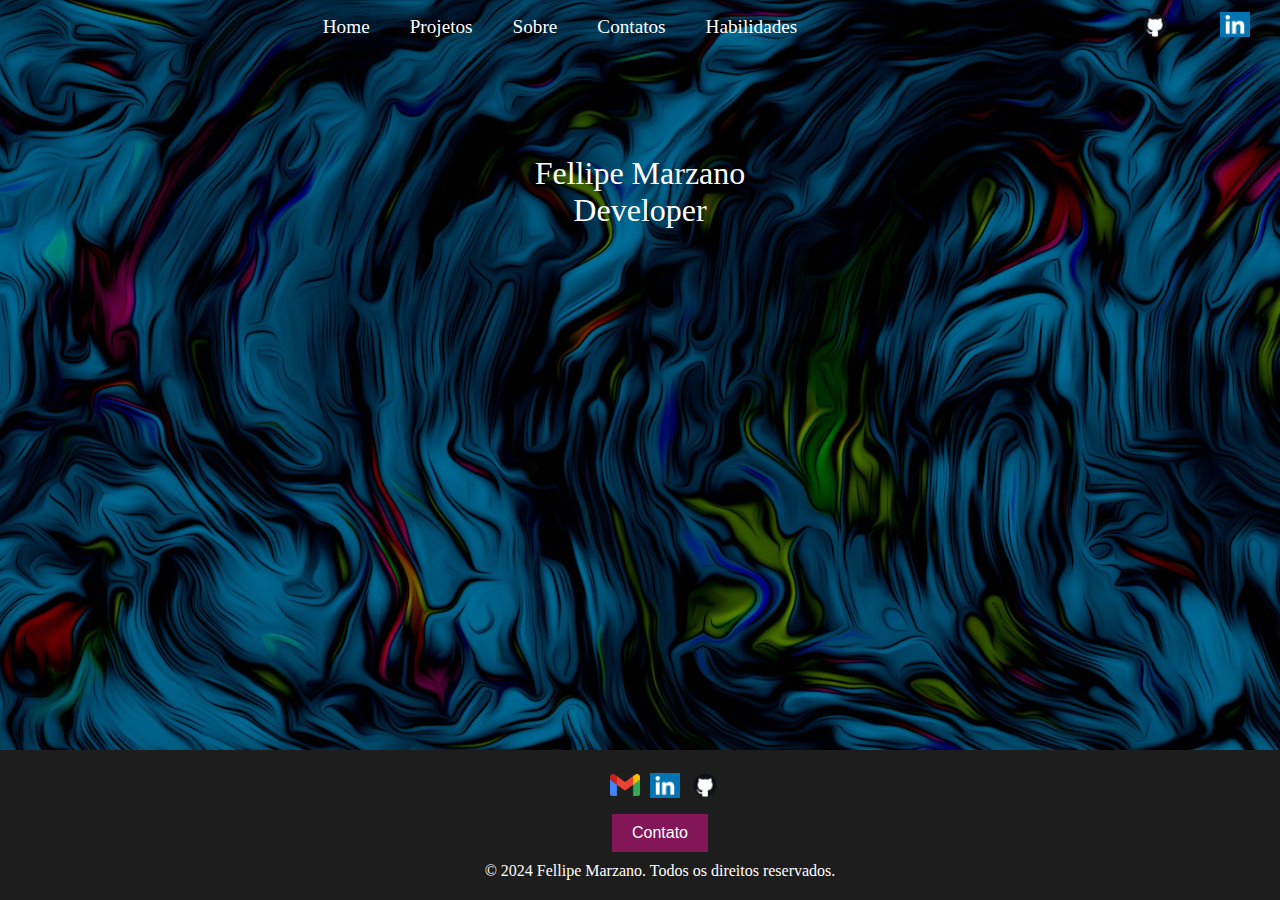
<file: index.html>
<!DOCTYPE html>
<html lang="pt-BR">
<head>
    <meta charset="UTF-8">
    <meta name="viewport" content="width=device-width, initial-scale=1.0">
    <title>Home</title>
    <link rel="stylesheet" href="home.css">
</head>
<body>
    <div class="menu">
        <div class="menu-links">
            <a href="index.html">Home</a>
            <a href="projetos.html">Projetos</a>
            <a href="sobre.html">Sobre</a>
            <a href="contatos.html">Contatos</a>
            <a href="habilidades.html">Habilidades</a>
        </div>
        <div class="imagens">
            <a href="https://github.com/fellipemj" target="_blank">
                <img src="github.png" alt="GitHub">
            </a>
            <a href="https://www.linkedin.com/in/fellipe-marzano-7a4542336/" target="_blank">
                <img src="linkedin.png" alt="LinkedIn">
            </a>
            
        </div>
    </div>

    <div class="nome_centro">
        <div>Fellipe Marzano</div>
        <div>Developer</div>
    </div>

    <footer class="rodape">
        <div class="imagens">
            <a href="mailto:fellipemarzj@gmail.com">
                <img src="gmail.png" alt="Gmail">
            </a>
            <a href="https://www.linkedin.com/in/fellipe-marzano-7a4542336/" target="_blank">
                <img src="linkedin.png" alt="LinkedIn">
            </a>
            <a href="https://github.com/fellipemj" target="_blank">
                <img src="github.png" alt="GitHub">
            </a>
        </div>
        <button class="contato">Contato</button>
        <div>&copy; 2024 Fellipe Marzano. Todos os direitos reservados.</div>
    </footer>
</body>
</html>
</file>
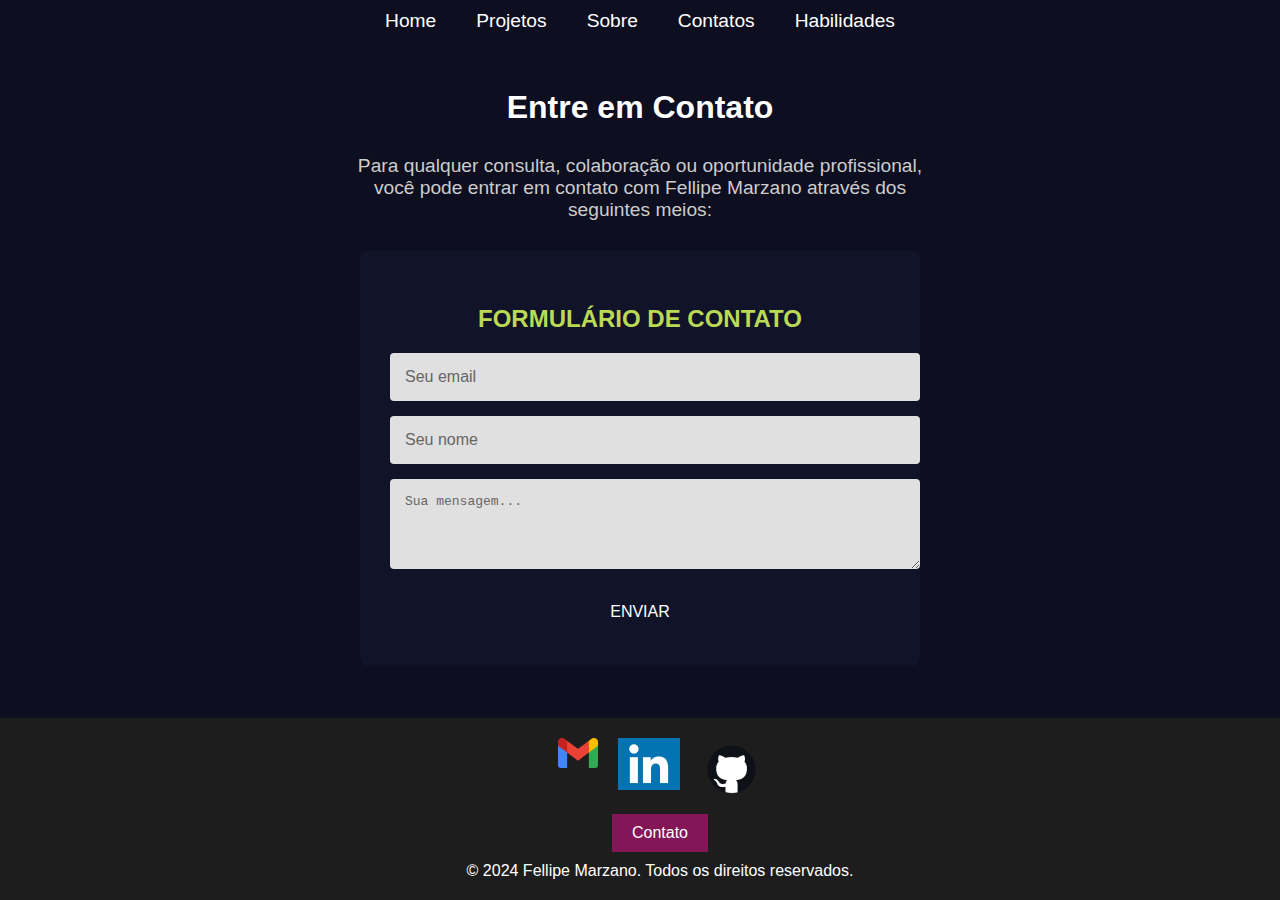
<file: contatos.html>
<!DOCTYPE html>
<html lang="pt-br">
<head>
    <meta charset="UTF-8">
    <meta name="viewport" content="width=device-width, initial-scale=1.0">
    <link rel="stylesheet" href="contatos.css">
    <title>Contato</title>
</head>
<body>
    <div class="menu">
        <div class="menu-links">
            <a href="index.html">Home</a>
            <a href="projetos.html">Projetos</a>
            <a href="sobre.html">Sobre</a>
            <a href="contatos.html">Contatos</a>
            <a href="habilidades.html">Habilidades</a>
        </div>
    </div>

    <div class="container">
        <h2>Entre em Contato</h2>
        <p>Para qualquer consulta, colaboração ou oportunidade profissional, você pode entrar em contato com Fellipe Marzano através dos seguintes meios:</p>
        
        <div class="form-container">
            <h3>FORMULÁRIO DE CONTATO</h3>
            <form action="#" method="post">
                <input type="email" class="form-input" placeholder="Seu email" required>
                <input type="text" class="form-input" placeholder="Seu nome" required>
                <textarea class="form-input" placeholder="Sua mensagem..." rows="4" required></textarea>
                <button type="submit" class="submit-btn">ENVIAR</button>
            </form>
        </div>
    </div>

    <footer class="rodape">
        <div class="imagens">
            <a href="mailto:fellipemarzj@gmail.com" aria-label="Enviar um email">
                <img src="gmail.png" alt="Gmail">
            </a>
            <a href="https://www.linkedin.com/in/fellipe-marzano-7a4542336/" target="_blank" aria-label="LinkedIn">
                <img src="linkedin.png" alt="LinkedIn">
            </a>
            <a href="https://github.com/fellipemj" target="_blank" aria-label="GitHub">
                <img src="github.png" alt="GitHub">
            </a>
        </div>
        <button class="contato">Contato</button>
        <div>&copy; 2024 Fellipe Marzano. Todos os direitos reservados.</div>
    </footer>
</body>
</html>
</file>
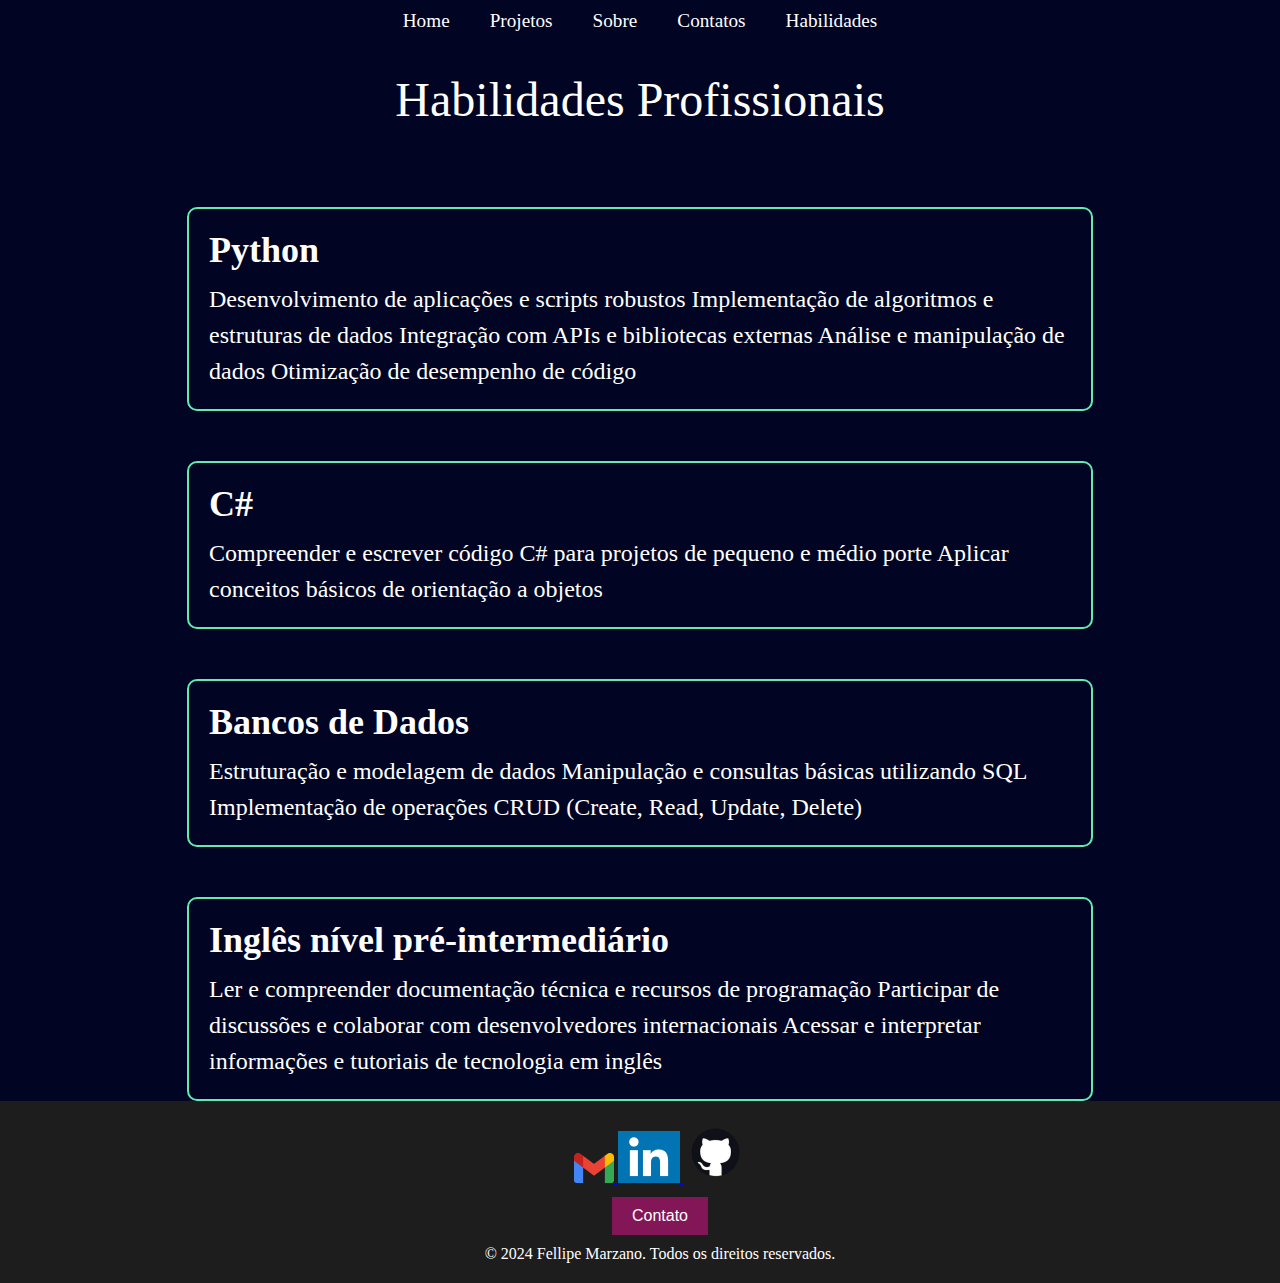
<file: habilidades.html>
<!DOCTYPE html>
<html lang="en">
<head>
    <meta charset="UTF-8">
    <meta name="viewport" content="width=device-width, initial-scale=1.0">
    <title>Document</title>
    <link rel="stylesheet" href="habilidades.css">
</head>
<body>
    <div class="menu">
        <div class="menu-links">
            <a href="index.html">Home</a>
            <a href="projetos.html">Projetos</a>
            <a href="sobre.html">Sobre</a>
            <a href="contatos.html">Contatos</a>
            <a href="habilidades.html">Habilidades</a>
        </div>
    </div>

    <div class="habilidade">Habilidades Profissionais</div>
    <div class="rectangle">
        <h1>Python</h1>
        <p>Desenvolvimento de aplicações e scripts robustos
            Implementação de algoritmos e estruturas de dados
            Integração com APIs e bibliotecas externas
            Análise e manipulação de dados
            Otimização de desempenho de código</p>
    </div>

    <div class="rectangle">
        <h1>C#</h1>
        <p>  Compreender e escrever código C# para projetos de pequeno e médio porte
            Aplicar conceitos básicos de orientação a objetos</p>
    </div>

    <div class="rectangle">
        <h1>Bancos de Dados</h1>
        <p>Estruturação e modelagem de dados
            Manipulação e consultas básicas utilizando SQL
            Implementação de operações CRUD (Create, Read, Update, Delete)</p>
    </div>

    <div class="rectangle">
        <h1>Inglês
            nível pré-intermediário 
        </h1>
        <p>
            Ler e compreender documentação técnica e recursos de programação
            Participar de discussões e colaborar com desenvolvedores internacionais
            Acessar e interpretar informações e tutoriais de tecnologia em inglês</p>
    </div>

    <footer class="rodape">
        <div class="imagens">
            <a href="mailto:fellipemarzj@gmail.com">
                <img src="gmail.png" alt="Gmail">
            </a>
            <a href="https://www.linkedin.com/in/fellipe-marzano-7a4542336/" target="_blank">
                <img src="linkedin.png" alt="LinkedIn">
            </a>
            <a href="https://github.com/fellipemj" target="_blank">
                <img src="github.png" alt="GitHub">
            </a>
        </div>
        <button class="contato">Contato</button>
        <div>&copy; 2024 Fellipe Marzano. Todos os direitos reservados.</div>
    </footer>
</body>
</html>
</file>
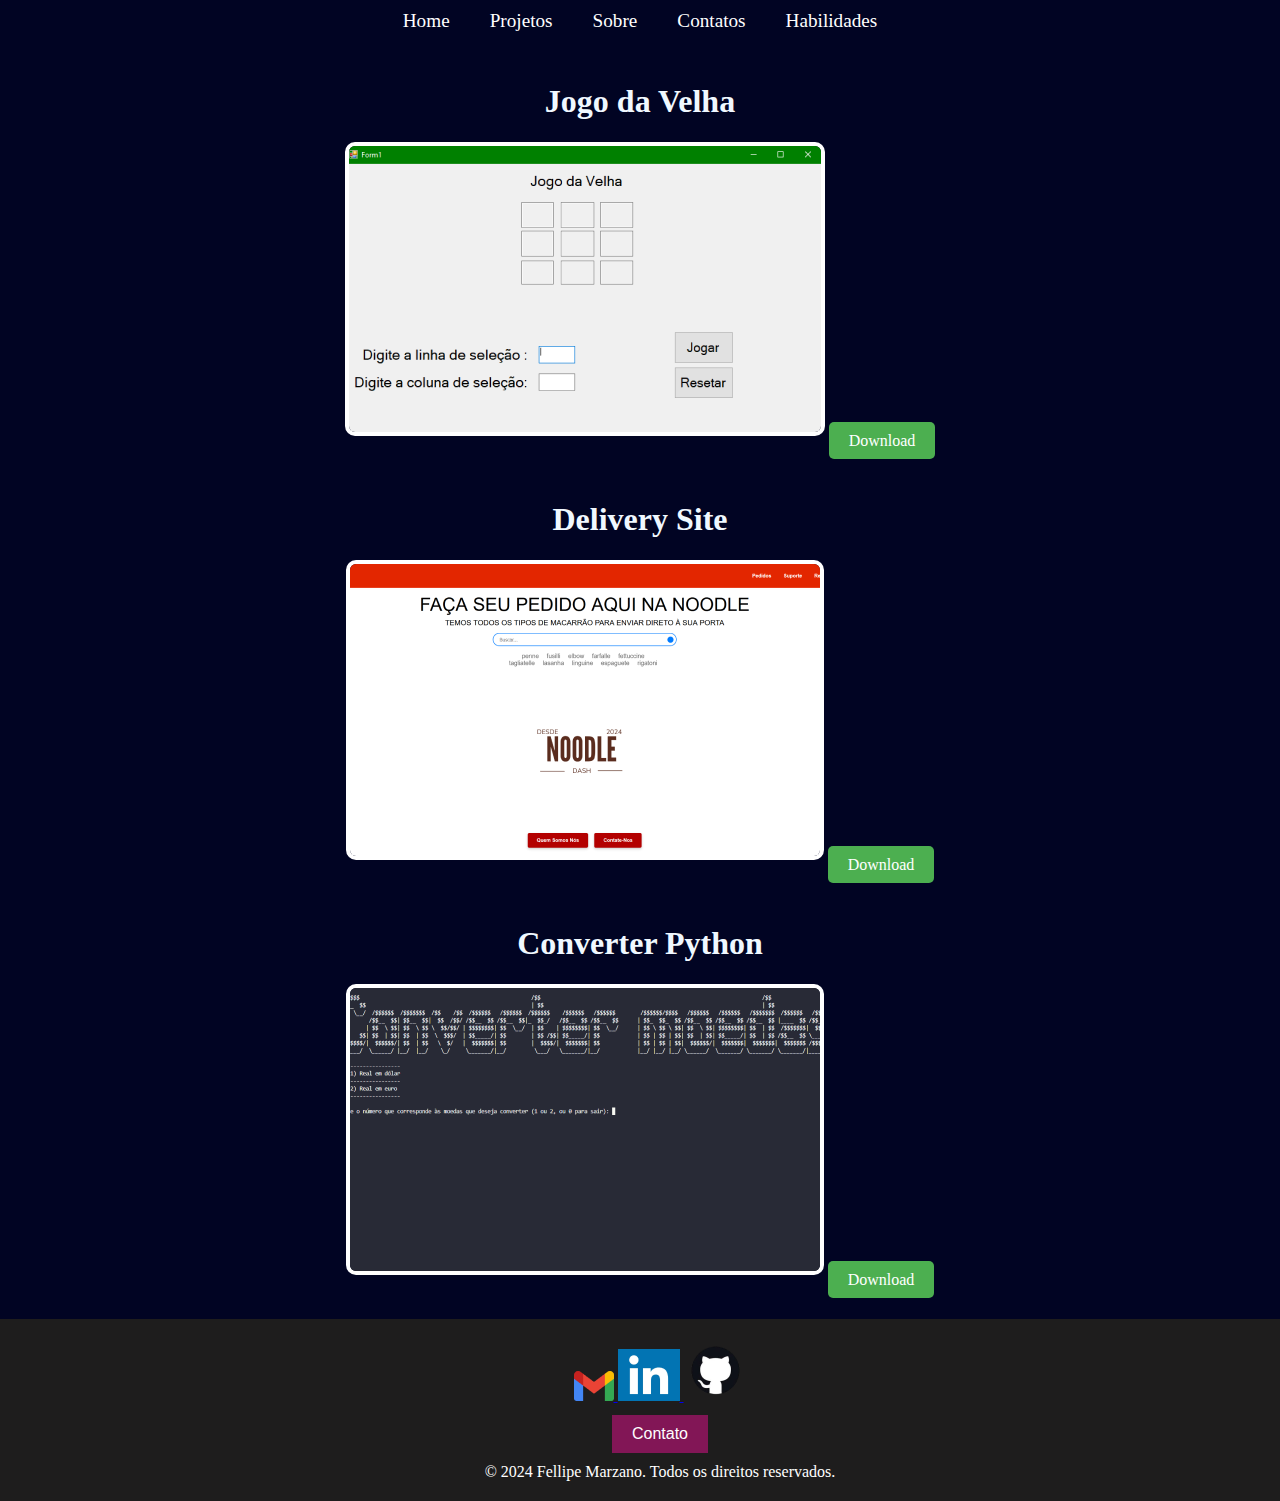
<file: projetos.html>
<!DOCTYPE html>
<html lang="en">
<head>
    <meta charset="UTF-8">
    <meta name="viewport" content="width=device-width, initial-scale=1.0">
    <title>Projetos</title>
    <link rel="stylesheet" href="projetos.css">
</head>
<body>
    <div class="menu">
        <div class="menu-links">
            <a href="index.html">Home</a>
            <a href="projetos.html">Projetos</a>
            <a href="sobre.html">Sobre</a>
            <a href="contatos.html">Contatos</a>
            <a href="habilidades.html">Habilidades</a>
        </div>
    </div>

    <div class="project-container">
        <div class="project-item">
            <h1>Jogo da Velha</h1>
            <img src="projeto1.png" alt="Imagem do projeto Delivery Site" class="project-image">
            <a href="https://github.com/Fellipemj/jogo-da-velha" download class="download-button">Download</a>
        </div>

        <div class="project-item">
            <h1>Delivery Site</h1>
            <img src="projeto2.png" alt="Imagem do projeto Jogo da Velha" class="project-image">
            <a href="https://github.com/Fellipemj/DELIVERY-SITE" download class="download-button">Download</a>
        </div>

        <div class="project-item">
            <h1>Converter Python</h1>
            <img src="projeto3.png" alt="Imagem do projeto Converter Python" class="project-image">
            <a href="https://github.com/Fellipemj/coverter-moedas" download class="download-button">Download</a>
        </div>
    </div>

    <footer class="rodape">
        <div class="imagens">
            <a href="mailto:fellipemarzj@gmail.com">
                <img src="gmail.png" alt="Gmail">
            </a>
            <a href="https://www.linkedin.com/in/fellipe-marzano-7a4542336/" target="_blank">
                <img src="linkedin.png" alt="LinkedIn">
            </a>
            <a href="https://github.com/fellipemj" target="_blank">
                <img src="github.png" alt="GitHub">
            </a>
        </div>
        <button class="contato">Contato</button>
        <div>&copy; 2024 Fellipe Marzano. Todos os direitos reservados.</div>
    </footer>
</body>
</html>
</file>
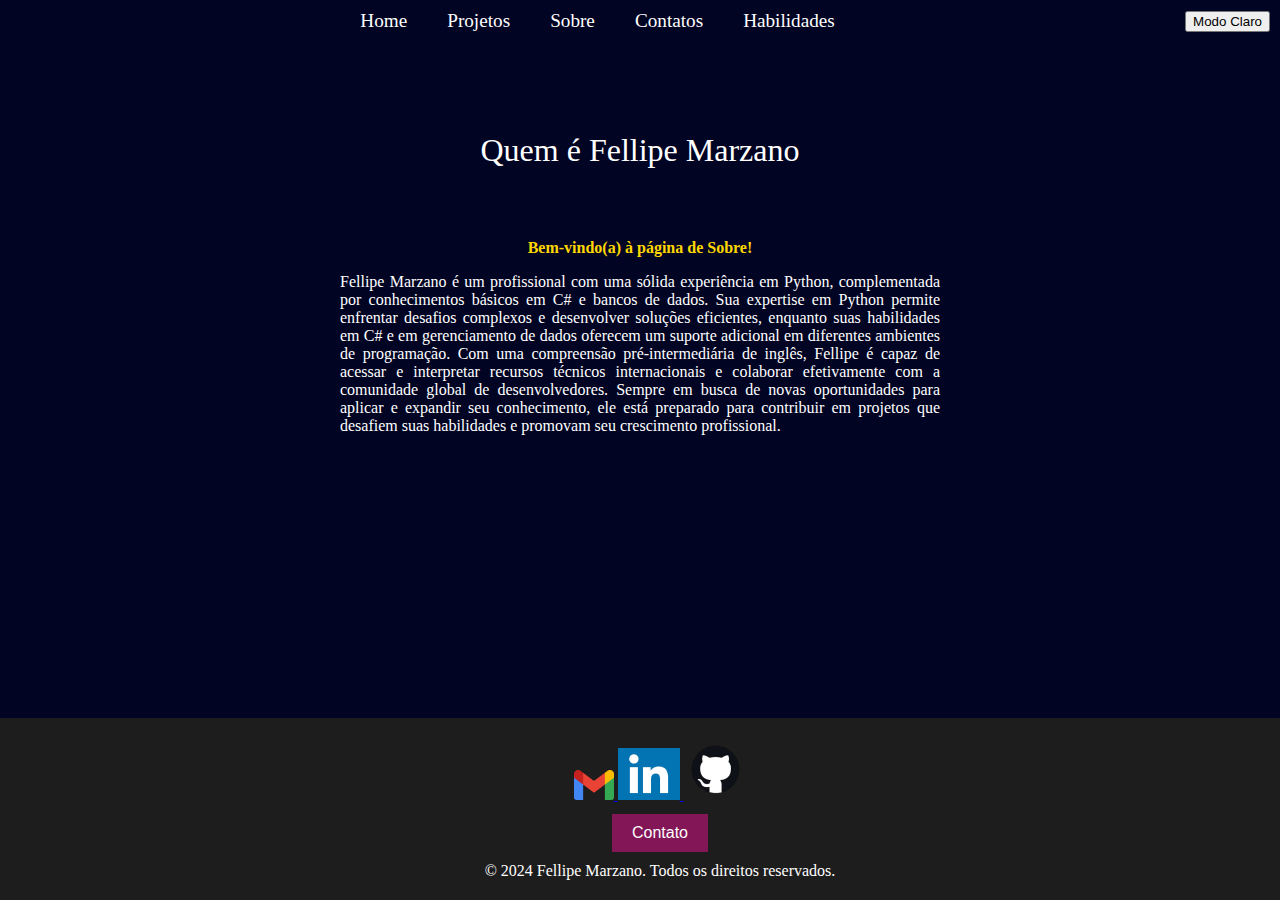
<file: sobre.html>
<!DOCTYPE html>
<html lang="pt-BR">
<head>
    <meta charset="UTF-8">
    <meta name="viewport" content="width=device-width, initial-scale=1.0">
    <title>Sobre</title>
    <link rel="stylesheet" href="sobre.css">
</head>
<body>
    <div class="container"> 
        <div class="menu">
            <div class="menu-links">
                <a href="index.html">Home</a>
                <a href="projetos.html">Projetos</a>
                <a href="sobre.html">Sobre</a>
                <a href="contatos.html">Contatos</a>
                <a href="habilidades.html">Habilidades</a>
            </div>
            <button id="toggle-theme">Modo Claro</button>
        </div>

        <div id="quem">Quem é Fellipe Marzano</div>  
        <div class="bio">
            Fellipe Marzano é um profissional com uma sólida experiência em Python, complementada por conhecimentos básicos em C# e bancos de dados. Sua expertise em Python permite enfrentar desafios complexos e desenvolver soluções eficientes, enquanto suas habilidades em C# e em gerenciamento de dados oferecem um suporte adicional em diferentes ambientes de programação.
            Com uma compreensão pré-intermediária de inglês, Fellipe é capaz de acessar e interpretar recursos técnicos internacionais e colaborar efetivamente com a comunidade global de desenvolvedores. Sempre em busca de novas oportunidades para aplicar e expandir seu conhecimento, ele está preparado para contribuir em projetos que desafiem suas habilidades e promovam seu crescimento profissional.
        </div> 
    </div> 

    <footer class="rodape">
        <div class="imagens">
            <a href="mailto:fellipemarzj@gmail.com">
                <img src="gmail.png" alt="Gmail">
            </a>
            <a href="https://www.linkedin.com/in/fellipe-marzano-7a4542336/" target="_blank">
                <img src="linkedin.png" alt="LinkedIn">
            </a>
            <a href="https://github.com/fellipemj" target="_blank">
                <img src="github.png" alt="GitHub">
            </a>
        </div>
        <button class="contato">Contato</button>
        <div>&copy; 2024 Fellipe Marzano. Todos os direitos reservados.</div>
    </footer>

    <script src="sobre.js"></script> 
</body>
</html>
</file>
<file: home.css>
body {
    background-image: url('background.png');
    background-size: cover; 
    background-position: center; 
    background-repeat: no-repeat; 
    height: 100vh; 
    margin: 0; 
    display: flex;
    flex-direction: column;
}


.menu {
    display: flex; 
    justify-content: space-between; 
    align-items: center; 
    padding: 10px; 
}

.menu-links {
    display: flex; 
    align-items: center; 
    flex-grow: 1; 
    justify-content: center; 
}

.menu a {
    color: white; 
    text-decoration: none; 
    margin: 0 20px; 
    font-size: 1.2em; 
}

.menu a:hover { 
    text-decoration: underline; 
}

.menu a:visited { 
    color: white; 
}

.menu a:active { 
    color: white; 
}


.imagens {
    display: flex; 
    align-items: center; 
}

.imagens img {
    width: 30px; 
    height: auto; 
    margin-left: 10px; 
}


.nome_centro {
    text-align: center;
    color: white; 
    font-size: 2em; 
    margin-top: 100px; 
    flex-grow: 1; 
}


.rodape {
    background-color: #1E1D1D; 
    color: white; 
    text-align: center; 
    padding: 20px; 
    width: 100%; 
}

.rodape .imagens {
    justify-content: center; 
    margin-bottom: 10px; 
}


.contato {
    background-color: #821656; 
    color: white; 
    border: none; 
    padding: 10px 20px; 
    font-size: 1em; 
    cursor: pointer; 
    margin-bottom: 10px; 
}

.contato:hover {
    background-color: #721245; 
}


@media (max-width: 768px) {
    .menu a {
        font-size: 1em; 
        margin: 0 10px; 
    }
    
    .nome_centro {
        font-size: 1.5em;
        margin-top: 50px; 
    }
    
    .imagens img {
        width: 25px; 
    }
    
    .contato {
        font-size: 0.9em; 
        padding: 8px 15px; 
    }
}

@media (max-width: 480px) {
    .menu a {
        font-size: 0.9em; 
        margin: 0 5px; 
    }

    .nome_centro {
        font-size: 1.3em; 
    }

    .imagens img {
        width: 20px; 
    }

    .contato {
        font-size: 0.8em; 
        padding: 7px 12px; 
    }
}
</file>
<file: contatos.css>
html, body {
    height: 100%; 
    margin: 0; 
}

body {
    display: flex; 
    flex-direction: column; 
    background-color: #0D0E1F;
    color: #FFFFFF;
    font-family: Arial, sans-serif;
}


.menu {
    display: flex; 
    justify-content: center; 
    align-items: center; 
    padding: 10px; 
    background-color: #0D0E1F; 
}

.menu-links {
    display: flex; 
    align-items: center; 
}

.menu a {
    color: white; 
    text-decoration: none; 
    margin: 0 20px; 
    font-size: 1.2em; 
}

.menu a:hover { 
    text-decoration: underline; 
}


.container {
    display: flex; 
    flex-direction: column;
    align-items: center;
    text-align: center;
    max-width: 600px;
    margin: 20px auto; 
    flex-grow: 1; 
}


h2 {
    font-size: 2em; 
    margin-bottom: 10px;
}

p {
    font-size: 1.2em; 
    color: #CCCCCC;
    margin-bottom: 30px;
}


.form-container {
    background-color: #111329;
    padding: 30px;
    border-radius: 8px;
    width: 100%;
    max-width: 500px;
}


.form-container h3 {
    color: #BADA55; 
    font-size: 1.5em; 
    margin-bottom: 20px;
}


.form-input {
    width: 100%;
    padding: 15px;
    margin-bottom: 15px;
    border-radius: 4px;
    border: none;
    background-color: #E0E0E0;
    color: #333333;
    font-size: 1em; 
}

.form-input::placeholder {
    color: #666666;
}

.submit-btn {
    width: 100%;
    padding: 15px;
    background-color: #111329;
    color: #FFFFFF;
    border: none;
    border-radius: 4px;
    font-size: 1em; 
    cursor: pointer;
    transition: background-color 0.3s;
}

.submit-btn:hover {
    background-color: #BADA55; 
}


.rodape {
    background-color: #1E1D1D; 
    color: white; 
    text-align: center; 
    padding: 20px; 
    width: 100%; 
}

.rodape .imagens {
    display: flex; 
    justify-content: center; 
    margin-bottom: 10px; 
}

.rodape .imagens a {
    margin: 0 10px; 
}

.contato {
    background-color: #821656; 
    color: white; 
    border: none; 
    padding: 10px 20px; 
    font-size: 1em; 
    cursor: pointer; 
    margin-bottom: 10px; 
}

.contato:hover {
    background-color: #721245; 
}


@media (max-width: 768px) {
    .menu a {
        font-size: 1em; 
        margin: 0 10px; 
    }

    .container h2 {
        font-size: 1.5em; 
    }

    .container p {
        font-size: 1em; 
    }
    
    .form-input {
        font-size: 0.9em; 
    }
}

@media (max-width: 480px) {
    .menu a {
        font-size: 0.9em; 
    }

    .container h2 {
        font-size: 1.3em; 
    }

    .container p {
        font-size: 0.8em; 
    }

    .form-input {
        font-size: 0.8em; 
    }

    .contato {
        font-size: 0.8em; 
    }
}
</file>
<file: habilidades.css>
html, body {
    height: 100%;
    margin: 0;
    display: flex;
    flex-direction: column;
}

body {
    background-color: #010423;
    padding-bottom: 50px; 
}


.menu {
    display: flex; 
    justify-content: space-between; 
    align-items: center; 
    padding: 10px; 
}

.menu-links {
    display: flex; 
    align-items: center; 
    flex-grow: 1; 
    justify-content: center; 
}

.menu a {
    color: white; 
    text-decoration: none; 
    margin: 0 20px; 
    font-size: 1.2em; 
}

.menu a:hover { 
    text-decoration: underline; 
}


.rectangle {
    background-color: #010423;
    color: white;
    width: 90%; 
    max-width: 862px; 
    height: auto; 
    display: flex;
    flex-direction: column; 
    align-items: flex-start; 
    margin: auto;
    margin-top: 50px;
    border: 2px solid #62EBAF;
    border-radius: 10px;
    text-align: left; 
    padding: 20px; 
    font-size: 1.5em; 
}

.rectangle h1 {
    margin: 0; 
    font-size: 1.5em;
}

.rectangle p {
    margin: 10px 0 0 0; 
    line-height: 1.5; 
}


.habilidade {
    color: white;
    text-align: center;
    padding: 30px;
    font-size: 3em; 
}


.rodape {
    background-color: #1E1D1D; 
    color: white; 
    text-align: center; 
    padding: 20px; 
    width: 100%; 
}

.rodape .imagens {
    justify-content: center; 
    margin-bottom: 10px; 
}


.contato {
    background-color: #821656; 
    color: white; 
    border: none; 
    padding: 10px 20px; 
    font-size: 1em; 
    cursor: pointer; 
    margin-bottom: 10px; 
}

.contato:hover {
    background-color: #721245; 
}


@media (max-width: 768px) {
    .menu a {
        font-size: 1em; 
        margin: 0 10px; 
    }

    .rectangle {
        font-size: 1.2em; 
        padding: 15px; 
    }

    .rectangle h1 {
        font-size: 1.2em; 
    }

    .habilidade {
        font-size: 2.5em;
    }

    .contato {
        font-size: 0.9em; 
        padding: 8px 15px; 
    }
}

@media (max-width: 480px) {
    .menu a {
        font-size: 0.9em; 
        margin: 0 5px; 
    }

    .rectangle {
        font-size: 1em; 
        padding: 10px; 
    }

    .rectangle h1 {
        font-size: 1em; 
    }

    .habilidade {
        font-size: 2em; 
    }

    .contato {
        font-size: 0.8em; 
        padding: 7px 12px; 
    }
}
</file>
<file: projetos.css>
html, body {
    height: 100%;
    margin: 0;
    display: flex;
    flex-direction: column;
    background-color: #010423;
    padding-bottom: 50px; 
}

/* Estilo do menu */
.menu {
    display: flex; 
    justify-content: space-between; 
    align-items: center; 
    padding: 10px; 
}

.menu-links {
    display: flex; 
    align-items: center; 
    flex-grow: 1; 
    justify-content: center; 
}

.menu a {
    color: white; 
    text-decoration: none; 
    margin: 0 20px; 
    font-size: 1.2em; 
}

.menu a:hover { 
    text-decoration: underline; 
}


.project-container {
    display: flex;
    flex-direction: column;
    align-items: center;
    margin-top: 20px;
    color: aliceblue;
}

.project-item {
    text-align: center;
    margin-bottom: 30px;
}


.project-image {
    max-width: 80%;
    border: 4px solid #ffffff; 
    border-radius: 10px; 
    margin-bottom: 10px; 
}


.download-button {
    padding: 10px 20px;
    background-color: #4CAF50;
    color: white;
    text-decoration: none;
    border-radius: 5px;
    border: none;
    cursor: pointer;
}

.download-button:hover {
    background-color: #45a049;
}


.rodape {
    background-color: #1E1D1D; 
    color: white; 
    text-align: center; 
    padding: 20px; 
    width: 100%; 
}

.rodape .imagens {
    justify-content: center; 
    margin-bottom: 10px; 
}


.contato {
    background-color: #821656; 
    color: white; 
    border: none; 
    padding: 10px 20px; 
    font-size: 1em; 
    cursor: pointer; 
    margin-bottom: 10px; 
}

.contato:hover {
    background-color: #721245; 
}


@media (max-width: 768px) {
    .menu a {
        font-size: 1em; 
        margin: 0 10px; 
    }

    .project-image {
        max-width: 90%; 
    }

    .contato {
        font-size: 0.9em; 
        padding: 8px 15px; 
    }
}

@media (max-width: 480px) {
    .menu a {
        font-size: 0.9em; 
        margin: 0 5px; 
    }

    .project-image {
        max-width: 95%; 
    }

    .contato {
        font-size: 0.8em; 
        padding: 7px 12px; 
    }
}
</file>
<file: sobre.css>
/* Estilos Gerais */
body {
    display: flex;
    flex-direction: column;
    min-height: 100vh; 
    margin: 0;
    background-color: #010423;
}

.container {
    flex: 1; 
    padding-bottom: 50px;
}


.menu {
    display: flex; 
    justify-content: space-between; 
    align-items: center; 
    padding: 10px;
    background-color: transparent; 
}

.menu-links {
    display: flex; 
    align-items: center; 
    flex-grow: 1; 
    justify-content: center; 
}

.menu a {
    color: white; 
    text-decoration: none; 
    margin: 0 20px; 
    font-size: 1.2em;
    transition: color 0.2s, transform 0.2s; 
}

.menu a:hover { 
    text-decoration: underline; 
    color: #62EBAF; 
    transform: scale(1.1); 
}


#quem {
    color: white;
    text-align: center;
    margin-top: 90px; 
    font-size: 2em; 
}


.bio {
    font-size: 1em; 
    margin: 30px auto; 
    padding: 20px; 
    text-align: justify; 
    max-width: 600px; 
    border-radius: 10px; 
    color: white;
}


body.dark-mode {
    background-color: #010423;
    color: white; 
}

.bio.dark-mode {
    border: 2px solid white; 
    background-color: rgba(255, 255, 255, 0.1);
}


body.light-mode {
    background-color: #FFFFFF;
    color: #000000; 
}

.menu.light-mode {
    background-color: black; 
}

.menu.light-mode a {
    color: white; 
}

#quem.light-mode {
    color: black; 
}

.bio.light-mode {
    color: #000000; 
    border: 2px solid black; 
    background-color: #FFFFFF;
}


.rodape {
    background-color: #1E1D1D; 
    color: white; 
    text-align: center; 
    padding: 20px; 
    width: 100%; 
    margin-top: auto; 
}

.rodape .imagens {
    justify-content: center; 
    margin-bottom: 10px; 
}


.contato {
    background-color: #821656; 
    color: white; 
    border: none; 
    padding: 10px 20px; 
    font-size: 1em; 
    cursor: pointer; 
    margin-bottom: 10px; 
    transition: background-color 0.3s, transform 0.3s; 
}

.contato:hover {
    background-color: #721245; 
    transform: scale(1.05); 
}


@media (max-width: 768px) {
    .menu a {
        font-size: 1em;
        margin: 0 10px; 
    }
    
    .nome_centro {
        font-size: 1.5em;
        margin-top: 50px; 
    }
    
    .imagens img {
        width: 25px;
    }
    
    .contato {
        font-size: 0.9em;
        padding: 8px 15px; 
    }
}

@media (max-width: 480px) {
    .menu a {
        font-size: 0.9em;
        margin: 0 5px; 
    }

    .nome_centro {
        font-size: 1.3em;
    }

    .imagens img {
        width: 20px;
    }

    .contato {
        font-size: 0.8em;
        padding: 7px 12px; 
    }
}
</file>
